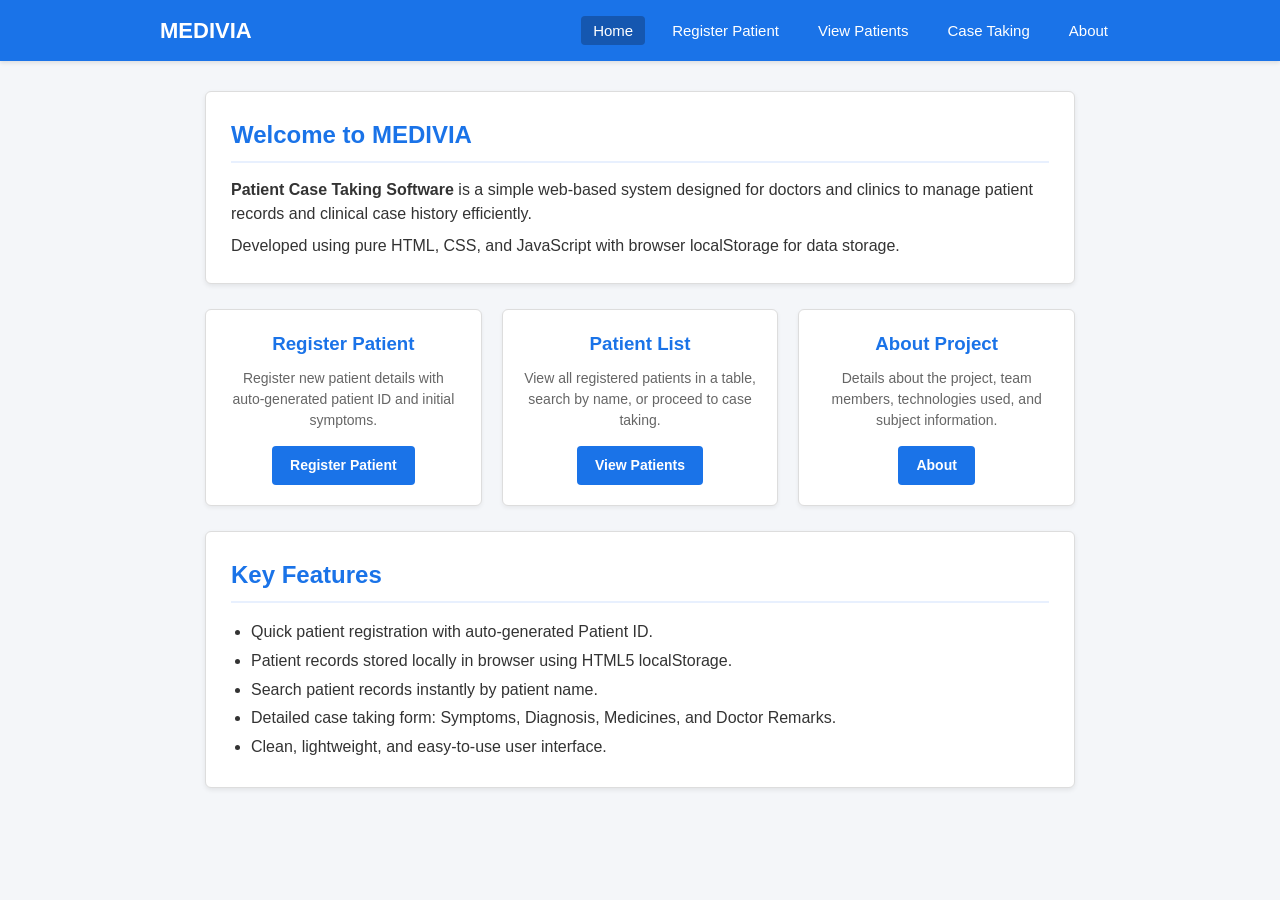
<file: index.html>
<!DOCTYPE html>
<html lang="en">
<head>
    <meta charset="UTF-8">
    <meta name="viewport" content="width=device-width, initial-scale=1.0">
    <title>MEDIVIA - Patient Case Taking Software</title>
    <link rel="stylesheet" href="css/style.css">
</head>
<body>

    <!-- Header and Navigation Bar -->
    <header>
        <nav>
            <a href="index.html" class="logo">MEDIVIA</a>
            <ul class="nav-links">
                <li><a href="index.html" class="active">Home</a></li>
                <li><a href="register.html">Register Patient</a></li>
                <li><a href="patients.html">View Patients</a></li>
                <li><a href="case.html">Case Taking</a></li>
                <li><a href="about.html">About</a></li>
            </ul>
        </nav>
    </header>

    <!-- Main Content Container -->
    <main class="container">
        
        <!-- Welcome Card -->
        <section class="card">
            <h2>Welcome to MEDIVIA</h2>
            <p><strong>Patient Case Taking Software</strong> is a simple web-based system designed for doctors and clinics to manage patient records and clinical case history efficiently.</p>
            <p style="margin-top: 8px;">Developed using pure HTML, CSS, and JavaScript with browser localStorage for data storage.</p>
        </section>

        <!-- Quick Navigation Cards -->
        <div class="grid-cards">
            
            <div class="grid-item">
                <h3>Register Patient</h3>
                <p>Register new patient details with auto-generated patient ID and initial symptoms.</p>
                <a href="register.html" class="btn btn-blue">Register Patient</a>
            </div>

            <div class="grid-item">
                <h3>Patient List</h3>
                <p>View all registered patients in a table, search by name, or proceed to case taking.</p>
                <a href="patients.html" class="btn btn-blue">View Patients</a>
            </div>

            <div class="grid-item">
                <h3>About Project</h3>
                <p>Details about the project, team members, technologies used, and subject information.</p>
                <a href="about.html" class="btn btn-blue">About</a>
            </div>

        </div>

        <!-- Project Highlights Card -->
        <section class="card" style="margin-top: 25px;">
            <h2>Key Features</h2>
            <ul style="margin-left: 20px; line-height: 1.8;">
                <li>Quick patient registration with auto-generated Patient ID.</li>
                <li>Patient records stored locally in browser using HTML5 localStorage.</li>
                <li>Search patient records instantly by patient name.</li>
                <li>Detailed case taking form: Symptoms, Diagnosis, Medicines, and Doctor Remarks.</li>
                <li>Clean, lightweight, and easy-to-use user interface.</li>
            </ul>
        </section>

    </main>

   
    
</body>
</html>
</file>
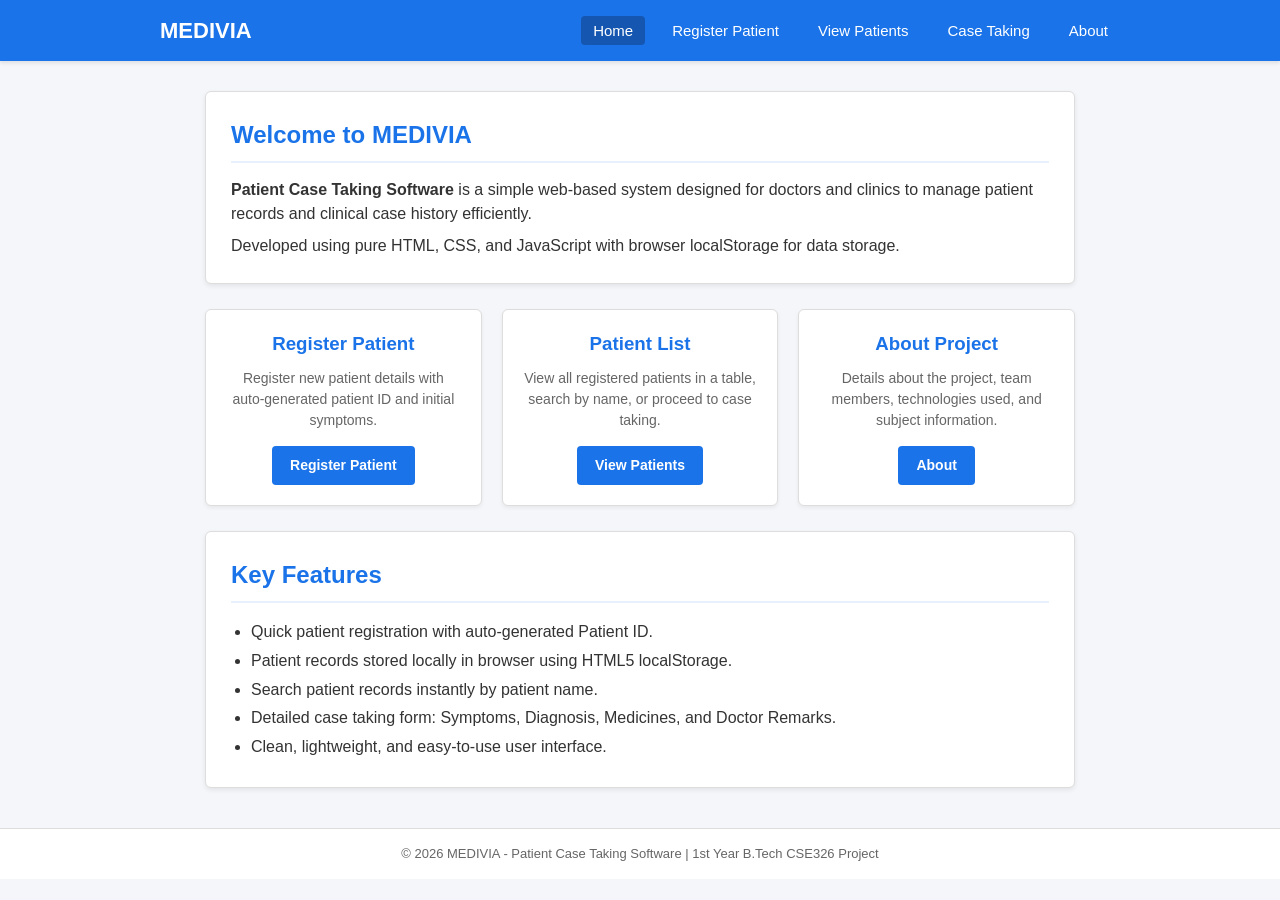
<file: Medivia/index.html>
<!DOCTYPE html>
<html lang="en">
<head>
    <meta charset="UTF-8">
    <meta name="viewport" content="width=device-width, initial-scale=1.0">
    <title>MEDIVIA - Patient Case Taking Software</title>
    <link rel="stylesheet" href="css/style.css">
</head>
<body>

    <!-- Header and Navigation Bar -->
    <header>
        <nav>
            <a href="index.html" class="logo">MEDIVIA</a>
            <ul class="nav-links">
                <li><a href="index.html" class="active">Home</a></li>
                <li><a href="register.html">Register Patient</a></li>
                <li><a href="patients.html">View Patients</a></li>
                <li><a href="case.html">Case Taking</a></li>
                <li><a href="about.html">About</a></li>
            </ul>
        </nav>
    </header>

    <!-- Main Content Container -->
    <main class="container">
        
        <!-- Welcome Card -->
        <section class="card">
            <h2>Welcome to MEDIVIA</h2>
            <p><strong>Patient Case Taking Software</strong> is a simple web-based system designed for doctors and clinics to manage patient records and clinical case history efficiently.</p>
            <p style="margin-top: 8px;">Developed using pure HTML, CSS, and JavaScript with browser localStorage for data storage.</p>
        </section>

        <!-- Quick Navigation Cards -->
        <div class="grid-cards">
            
            <div class="grid-item">
                <h3>Register Patient</h3>
                <p>Register new patient details with auto-generated patient ID and initial symptoms.</p>
                <a href="register.html" class="btn btn-blue">Register Patient</a>
            </div>

            <div class="grid-item">
                <h3>Patient List</h3>
                <p>View all registered patients in a table, search by name, or proceed to case taking.</p>
                <a href="patients.html" class="btn btn-blue">View Patients</a>
            </div>

            <div class="grid-item">
                <h3>About Project</h3>
                <p>Details about the project, team members, technologies used, and subject information.</p>
                <a href="about.html" class="btn btn-blue">About</a>
            </div>

        </div>

        <!-- Project Highlights Card -->
        <section class="card" style="margin-top: 25px;">
            <h2>Key Features</h2>
            <ul style="margin-left: 20px; line-height: 1.8;">
                <li>Quick patient registration with auto-generated Patient ID.</li>
                <li>Patient records stored locally in browser using HTML5 localStorage.</li>
                <li>Search patient records instantly by patient name.</li>
                <li>Detailed case taking form: Symptoms, Diagnosis, Medicines, and Doctor Remarks.</li>
                <li>Clean, lightweight, and easy-to-use user interface.</li>
            </ul>
        </section>

    </main>

    <!-- Footer -->
    <footer>
        <p>&copy; 2026 MEDIVIA - Patient Case Taking Software | 1st Year B.Tech CSE326 Project</p>
    </footer>

</body>
</html>
</file>
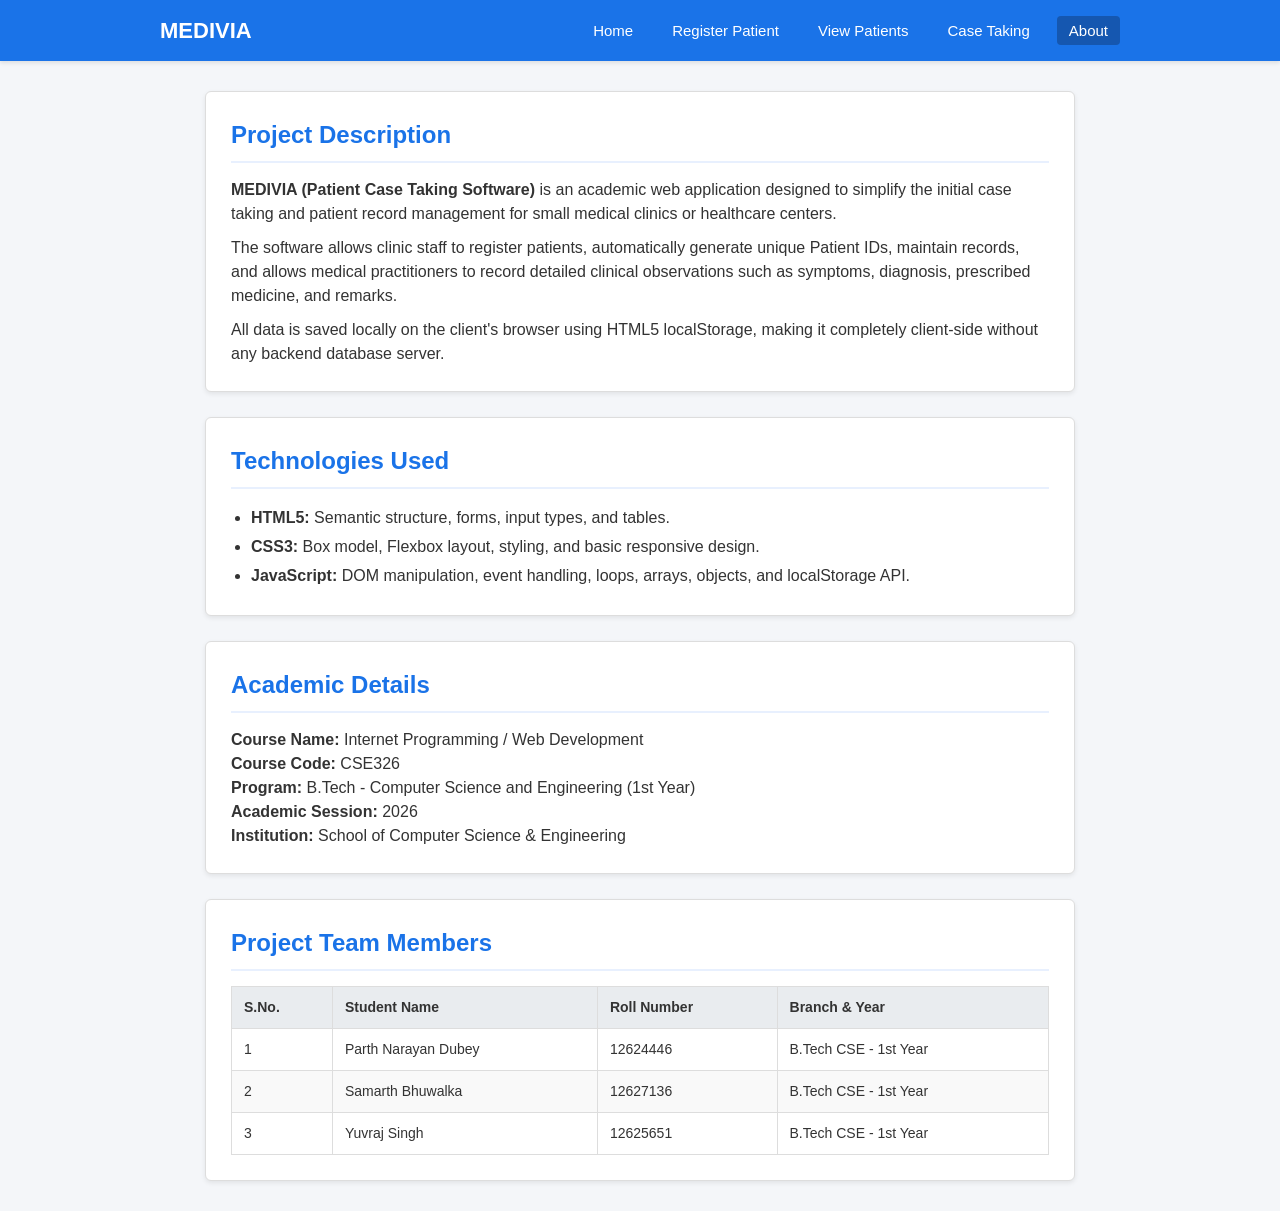
<file: about.html>
<!DOCTYPE html>
<html lang="en">
<head>
    <meta charset="UTF-8">
    <meta name="viewport" content="width=device-width, initial-scale=1.0">
    <title>About - MEDIVIA</title>
    <link rel="stylesheet" href="css/style.css">
</head>
<body>

    <!-- Header and Navigation Bar -->
    <header>
        <nav>
            <a href="index.html" class="logo">MEDIVIA</a>
            <ul class="nav-links">
                <li><a href="index.html">Home</a></li>
                <li><a href="register.html">Register Patient</a></li>
                <li><a href="patients.html">View Patients</a></li>
                <li><a href="case.html">Case Taking</a></li>
                <li><a href="about.html" class="active">About</a></li>
            </ul>
        </nav>
    </header>

    <!-- Main Container -->
    <main class="container">

        <!-- Project Description -->
        <section class="card">
            <h2>Project Description</h2>
            <p><strong>MEDIVIA (Patient Case Taking Software)</strong> is an academic web application designed to simplify the initial case taking and patient record management for small medical clinics or healthcare centers.</p>
            <p style="margin-top: 10px;">The software allows clinic staff to register patients, automatically generate unique Patient IDs, maintain records, and allows medical practitioners to record detailed clinical observations such as symptoms, diagnosis, prescribed medicine, and remarks.</p>
            <p style="margin-top: 10px;">All data is saved locally on the client's browser using HTML5 <code>localStorage</code>, making it completely client-side without any backend database server.</p>
        </section>

        <!-- Technologies Used -->
        <section class="card">
            <h2>Technologies Used</h2>
            <ul style="margin-left: 20px; line-height: 1.8;">
                <li><strong>HTML5:</strong> Semantic structure, forms, input types, and tables.</li>
                <li><strong>CSS3:</strong> Box model, Flexbox layout, styling, and basic responsive design.</li>
                <li><strong>JavaScript:</strong> DOM manipulation, event handling, loops, arrays, objects, and localStorage API.</li>
            </ul>
        </section>

        <!-- Academic & Subject Details -->
        <section class="card">
            <h2>Academic Details</h2>
            <p><strong>Course Name:</strong> Internet Programming / Web Development</p>
            <p><strong>Course Code:</strong> CSE326</p>
            <p><strong>Program:</strong> B.Tech - Computer Science and Engineering (1st Year)</p>
            <p><strong>Academic Session:</strong> 2026</p>
            <p><strong>Institution:</strong> School of Computer Science &amp; Engineering</p>
        </section>

        <!-- Team Members -->
        <section class="card">
            <h2>Project Team Members</h2>
            <table style="margin-top: 10px;">
                <thead>
                    <tr>
                        <th>S.No.</th>
                        <th>Student Name</th>
                        <th>Roll Number</th>
                        <th>Branch &amp; Year</th>
                    </tr>
                </thead>
                <tbody>
                    <tr>
                        <td>1</td>
                        <td>Parth Narayan Dubey</td>
                        <td>12624446</td>
                        <td>B.Tech CSE - 1st Year</td>
                    </tr>
                    <tr>
                        <td>2</td>
                        <td>Samarth Bhuwalka</td>
                        <td>12627136</td>
                        <td>B.Tech CSE - 1st Year</td>
                    </tr>
                    <tr>
                        <td>3</td>
                        <td>Yuvraj Singh</td>
                        <td>12625651</td>
                        <td>B.Tech CSE - 1st Year</td>
                    </tr>
                </tbody>
            </table>
        </section>

    </main>
    
</body>
</html>
</file>
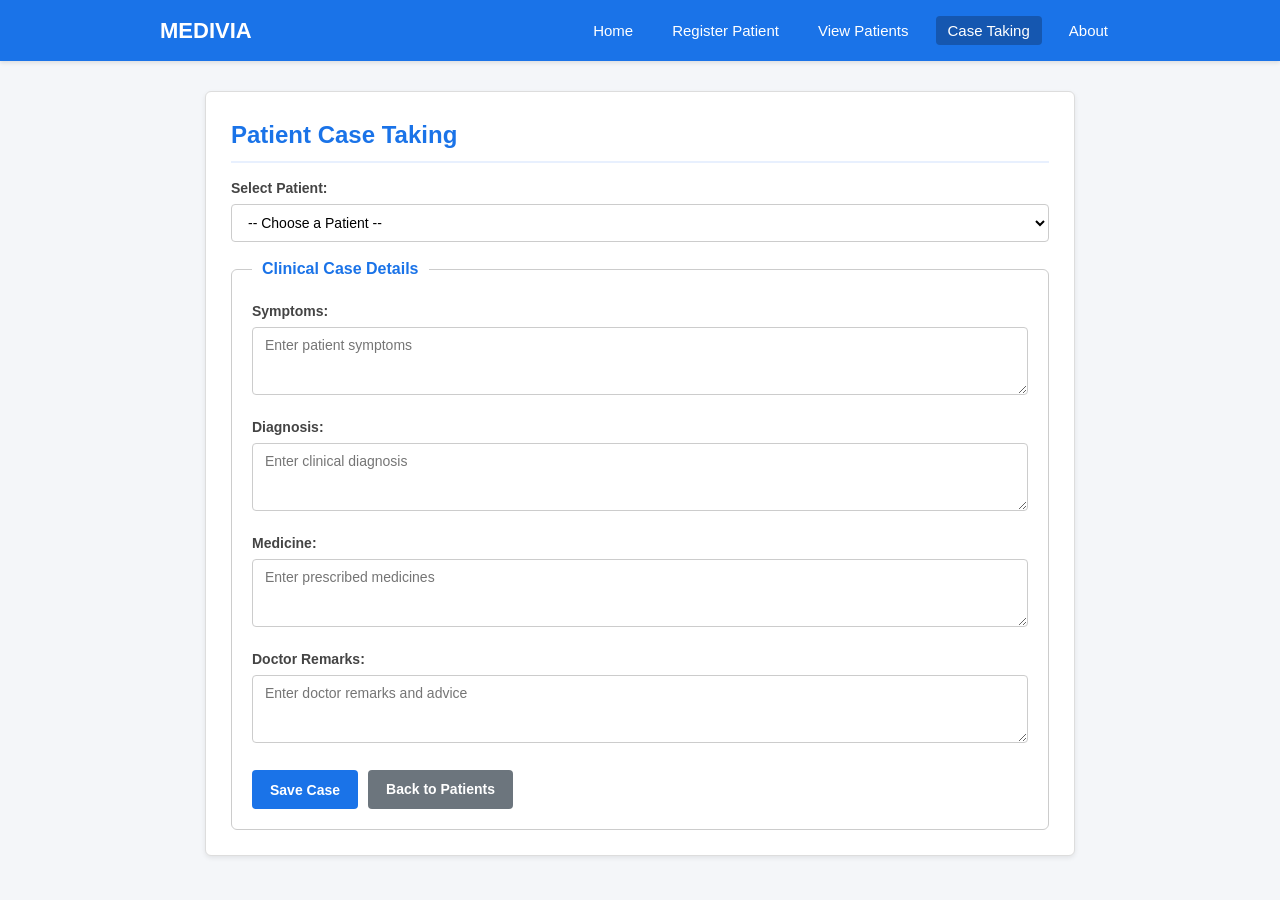
<file: case.html>
<!DOCTYPE html>
<html lang="en">
<head>
    <meta charset="UTF-8">
    <meta name="viewport" content="width=device-width, initial-scale=1.0">
    <title>Case Taking - MEDIVIA</title>
    <link rel="stylesheet" href="css/style.css">
</head>
<body>

    <!-- Header and Navigation Bar -->
    <header>
        <nav>
            <a href="index.html" class="logo">MEDIVIA</a>
            <ul class="nav-links">
                <li><a href="index.html">Home</a></li>
                <li><a href="register.html">Register Patient</a></li>
                <li><a href="patients.html">View Patients</a></li>
                <li><a href="case.html" class="active">Case Taking</a></li>
                <li><a href="about.html">About</a></li>
            </ul>
        </nav>
    </header>

    <!-- Main Container -->
    <main class="container">

        <div class="card">
            <h2>Patient Case Taking</h2>
            
            <!-- Patient Selection -->
            <div class="form-group">
                <label for="selectPatient">Select Patient:</label>
                <select id="selectPatient">
                    <option value="">-- Choose a Patient --</option>
                </select>
            </div>

            <!-- Patient Information Card -->
            <div id="patientDetailsBox" class="info-box" style="display: none;">
                <h3>Selected Patient Details</h3>
                <p><strong>Patient ID:</strong> <span id="dispId">-</span></p>
                <p><strong>Name:</strong> <span id="dispName">-</span></p>
                <p><strong>Age:</strong> <span id="dispAge">-</span></p>
                <p><strong>Phone:</strong> <span id="dispPhone">-</span></p>
            </div>

            <!-- Case Taking Form -->
            <form id="caseForm">
                <fieldset>
                    <legend>Clinical Case Details</legend>

                    <div class="form-group">
                        <label for="caseSymptoms">Symptoms:</label>
                        <textarea id="caseSymptoms" rows="3" placeholder="Enter patient symptoms"></textarea>
                    </div>

                    <div class="form-group">
                        <label for="caseDiagnosis">Diagnosis:</label>
                        <textarea id="caseDiagnosis" rows="3" placeholder="Enter clinical diagnosis"></textarea>
                    </div>

                    <div class="form-group">
                        <label for="caseMedicine">Medicine:</label>
                        <textarea id="caseMedicine" rows="3" placeholder="Enter prescribed medicines"></textarea>
                    </div>

                    <div class="form-group">
                        <label for="caseRemarks">Doctor Remarks:</label>
                        <textarea id="caseRemarks" rows="3" placeholder="Enter doctor remarks and advice"></textarea>
                    </div>

                    <div class="form-buttons">
                        <button type="button" id="saveCaseBtn" class="btn btn-blue">Save Case</button>
                        <a href="patients.html" class="btn btn-grey">Back to Patients</a>
                    </div>

                </fieldset>
            </form>

        </div>

    </main>

   

    <!-- JavaScript File -->
    <script src="js/case.js"></script>
</body>
</html>
</file>
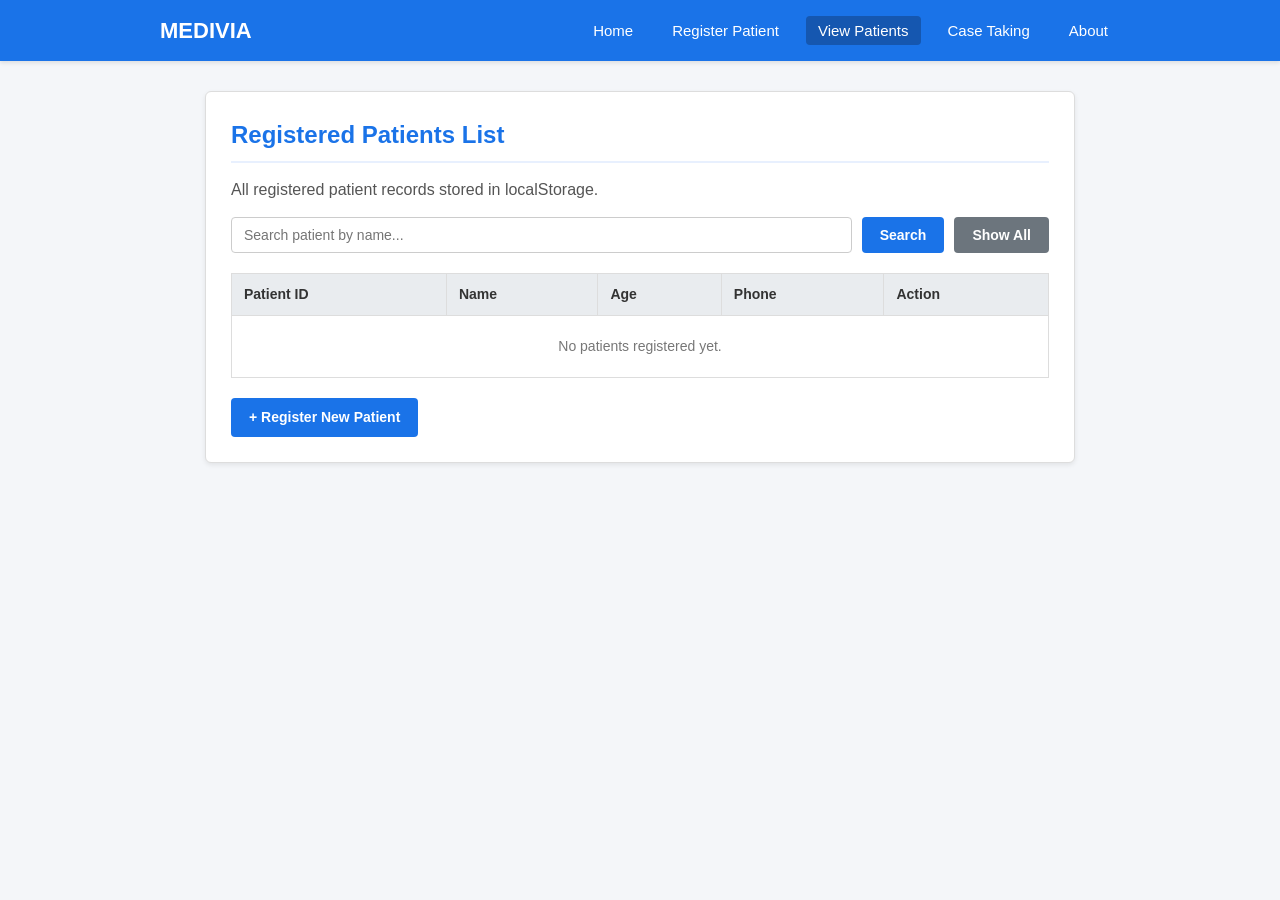
<file: patients.html>
<!DOCTYPE html>
<html lang="en">
<head>
    <meta charset="UTF-8">
    <meta name="viewport" content="width=device-width, initial-scale=1.0">
    <title>Patient List - MEDIVIA</title>
    <link rel="stylesheet" href="css/style.css">
</head>
<body>

    <!-- Header and Navigation Bar -->
    <header>
        <nav>
            <a href="index.html" class="logo">MEDIVIA</a>
            <ul class="nav-links">
                <li><a href="index.html">Home</a></li>
                <li><a href="register.html">Register Patient</a></li>
                <li><a href="patients.html" class="active">View Patients</a></li>
                <li><a href="case.html">Case Taking</a></li>
                <li><a href="about.html">About</a></li>
            </ul>
        </nav>
    </header>

    <!-- Main Container -->
    <main class="container">

        <div class="card">
            <h2>Registered Patients List</h2>
            <p style="margin-bottom: 15px; color: #555555;">All registered patient records stored in localStorage.</p>

            <!-- Search Box -->
            <div class="search-box">
                <input type="text" id="searchInput" placeholder="Search patient by name...">
                <button type="button" id="searchBtn" class="btn btn-blue">Search</button>
                <button type="button" id="showAllBtn" class="btn btn-grey">Show All</button>
            </div>

            <!-- Patients Table -->
            <table>
                <thead>
                    <tr>
                        <th>Patient ID</th>
                        <th>Name</th>
                        <th>Age</th>
                        <th>Phone</th>
                        <th>Action</th>
                    </tr>
                </thead>
                <tbody id="patientTableBody">
                    <!-- Populated dynamically via patients.js -->
                </tbody>
            </table>

            <div style="margin-top: 20px;">
                <a href="register.html" class="btn btn-blue">+ Register New Patient</a>
            </div>

        </div>

    </main>

   

    <!-- JavaScript File -->
    <script src="js/patients.js"></script>
</body>
</html>
</file>
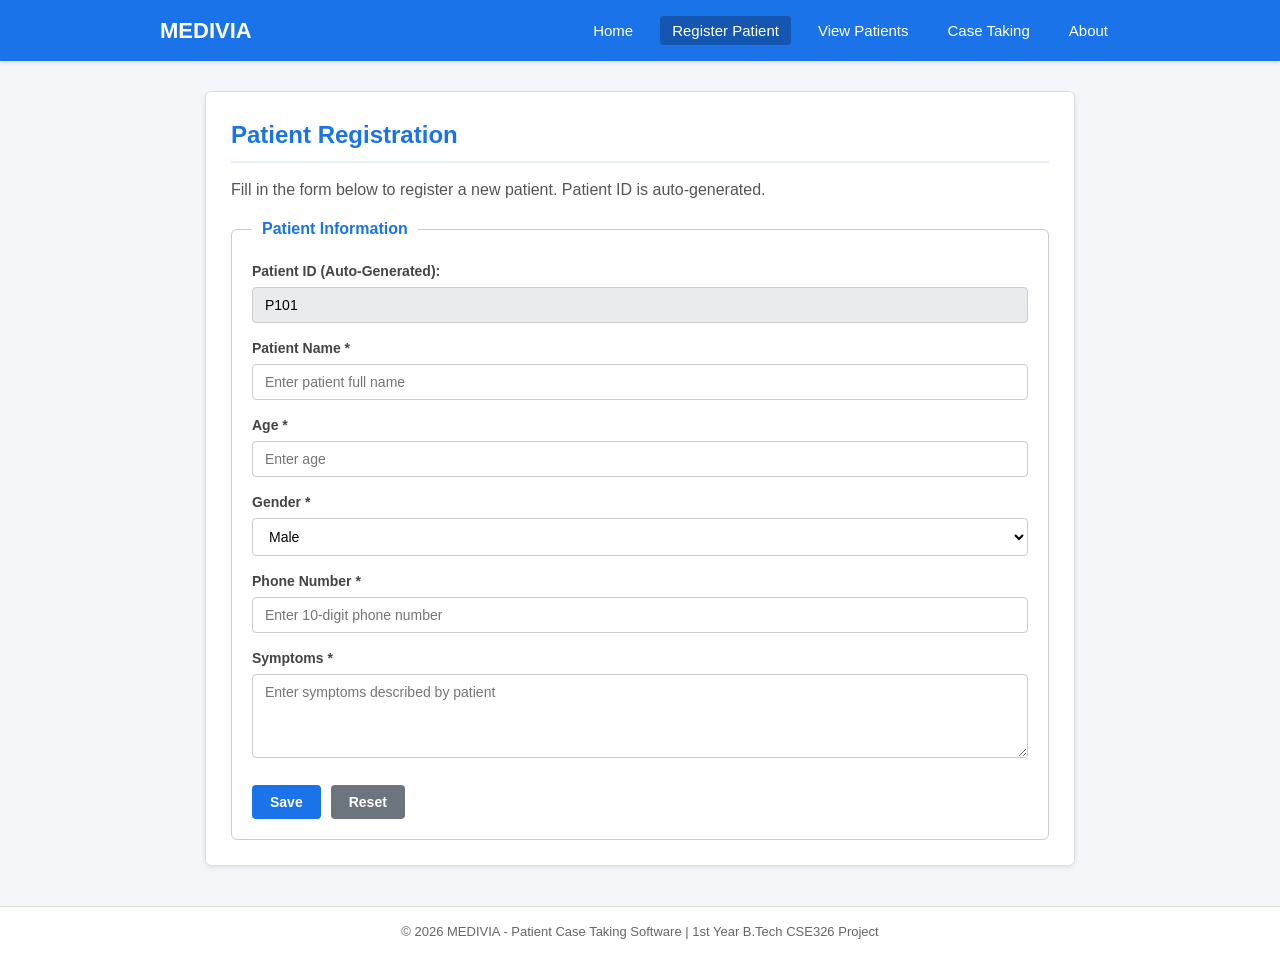
<file: register.html>
<!DOCTYPE html>
<html lang="en">
<head>
    <meta charset="UTF-8">
    <meta name="viewport" content="width=device-width, initial-scale=1.0">
    <title>Register Patient - MEDIVIA</title>
    <link rel="stylesheet" href="css/style.css">
</head>
<body>

    <!-- Header and Navigation Bar -->
    <header>
        <nav>
            <a href="index.html" class="logo">MEDIVIA</a>
            <ul class="nav-links">
                <li><a href="index.html">Home</a></li>
                <li><a href="register.html" class="active">Register Patient</a></li>
                <li><a href="patients.html">View Patients</a></li>
                <li><a href="case.html">Case Taking</a></li>
                <li><a href="about.html">About</a></li>
            </ul>
        </nav>
    </header>

    <!-- Main Container -->
    <main class="container">
        
        <div class="card">
            <h2>Patient Registration</h2>
            <p style="margin-bottom: 15px; color: #555555;">Fill in the form below to register a new patient. Patient ID is auto-generated.</p>

            <form id="patientForm">
                <fieldset>
                    <legend>Patient Information</legend>

                    <div class="form-group">
                        <label for="patientId">Patient ID (Auto-Generated):</label>
                        <input type="text" id="patientId" name="patientId" readonly>
                    </div>

                    <div class="form-group">
                        <label for="patientName">Patient Name *</label>
                        <input type="text" id="patientName" name="patientName" placeholder="Enter patient full name" required>
                    </div>

                    <div class="form-group">
                        <label for="patientAge">Age *</label>
                        <input type="number" id="patientAge" name="patientAge" placeholder="Enter age" min="1" max="120" required>
                    </div>

                    <div class="form-group">
                        <label for="patientGender">Gender *</label>
                        <select id="patientGender" name="patientGender" required>
                            <option value="Male">Male</option>
                            <option value="Female">Female</option>
                            <option value="Other">Other</option>
                        </select>
                    </div>

                    <div class="form-group">
                        <label for="patientPhone">Phone Number *</label>
                        <input type="tel" id="patientPhone" name="patientPhone" placeholder="Enter 10-digit phone number" required>
                    </div>

                    <div class="form-group">
                        <label for="patientSymptoms">Symptoms *</label>
                        <textarea id="patientSymptoms" name="patientSymptoms" rows="4" placeholder="Enter symptoms described by patient" required></textarea>
                    </div>

                    <div class="form-buttons">
                        <button type="submit" class="btn btn-blue">Save</button>
                        <button type="button" id="resetBtn" class="btn btn-grey">Reset</button>
                    </div>

                </fieldset>
            </form>
        </div>

    </main>

    <!-- Footer -->
    <footer>
        <p>&copy; 2026 MEDIVIA - Patient Case Taking Software | 1st Year B.Tech CSE326 Project</p>
    </footer>

    <!-- JavaScript File -->
    <script src="js/register.js"></script>
</body>
</html>
</file>
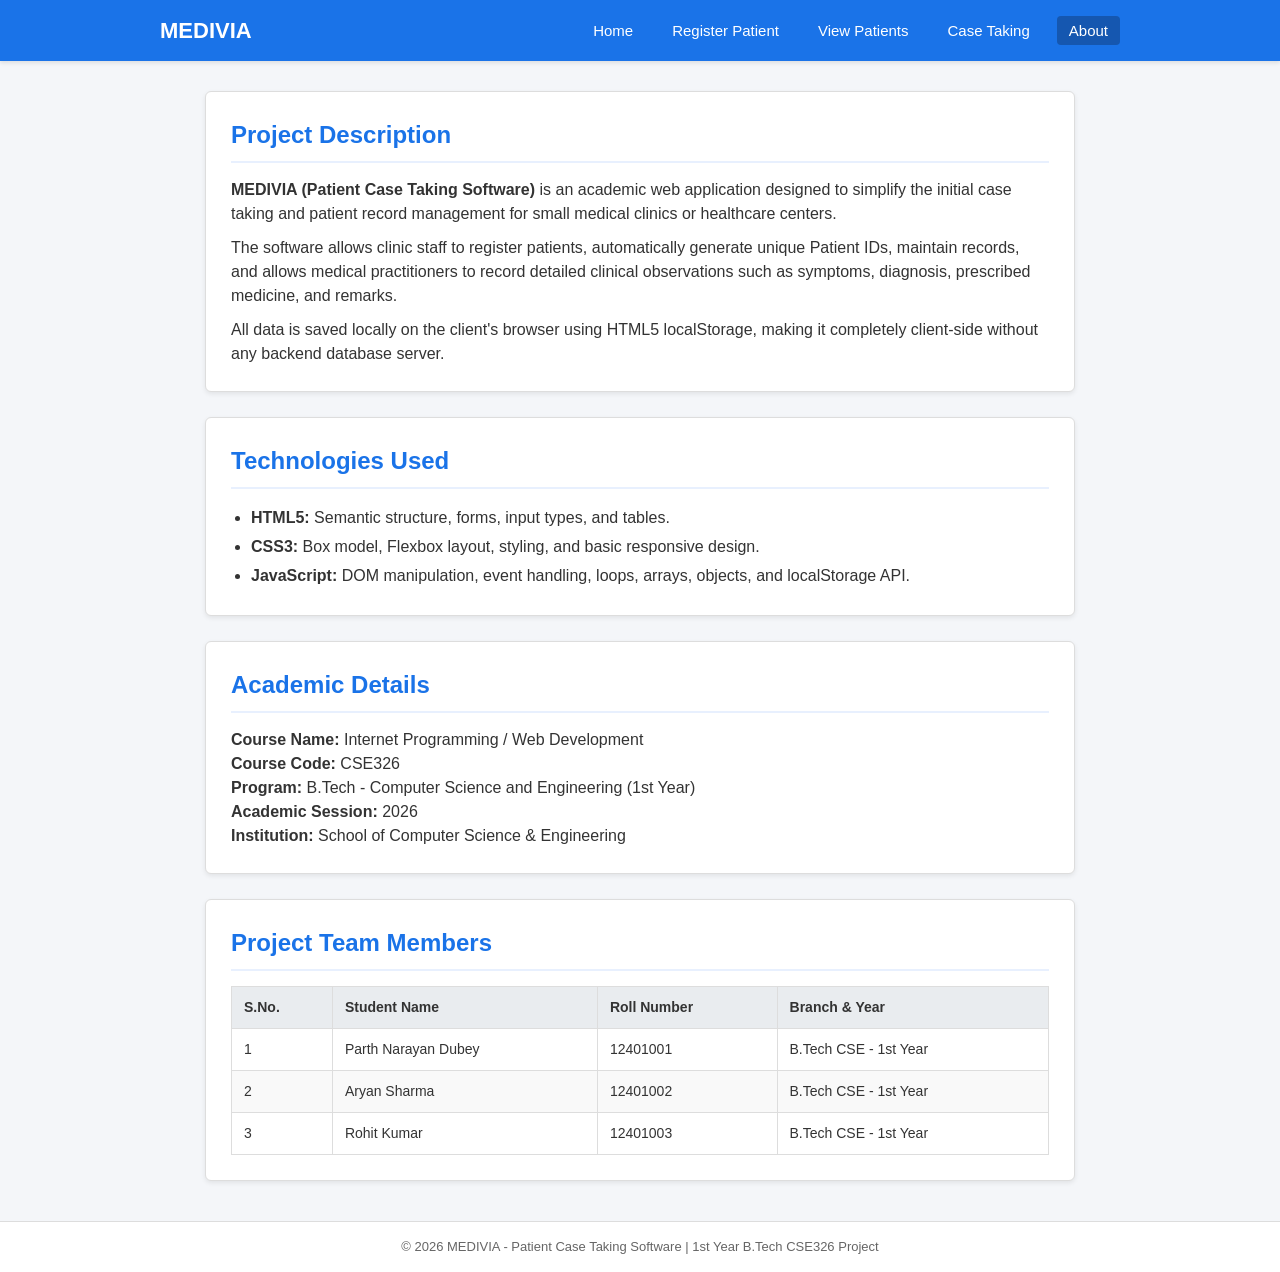
<file: Medivia/about.html>
<!DOCTYPE html>
<html lang="en">
<head>
    <meta charset="UTF-8">
    <meta name="viewport" content="width=device-width, initial-scale=1.0">
    <title>About - MEDIVIA</title>
    <link rel="stylesheet" href="css/style.css">
</head>
<body>

    <!-- Header and Navigation Bar -->
    <header>
        <nav>
            <a href="index.html" class="logo">MEDIVIA</a>
            <ul class="nav-links">
                <li><a href="index.html">Home</a></li>
                <li><a href="register.html">Register Patient</a></li>
                <li><a href="patients.html">View Patients</a></li>
                <li><a href="case.html">Case Taking</a></li>
                <li><a href="about.html" class="active">About</a></li>
            </ul>
        </nav>
    </header>

    <!-- Main Container -->
    <main class="container">

        <!-- Project Description -->
        <section class="card">
            <h2>Project Description</h2>
            <p><strong>MEDIVIA (Patient Case Taking Software)</strong> is an academic web application designed to simplify the initial case taking and patient record management for small medical clinics or healthcare centers.</p>
            <p style="margin-top: 10px;">The software allows clinic staff to register patients, automatically generate unique Patient IDs, maintain records, and allows medical practitioners to record detailed clinical observations such as symptoms, diagnosis, prescribed medicine, and remarks.</p>
            <p style="margin-top: 10px;">All data is saved locally on the client's browser using HTML5 <code>localStorage</code>, making it completely client-side without any backend database server.</p>
        </section>

        <!-- Technologies Used -->
        <section class="card">
            <h2>Technologies Used</h2>
            <ul style="margin-left: 20px; line-height: 1.8;">
                <li><strong>HTML5:</strong> Semantic structure, forms, input types, and tables.</li>
                <li><strong>CSS3:</strong> Box model, Flexbox layout, styling, and basic responsive design.</li>
                <li><strong>JavaScript:</strong> DOM manipulation, event handling, loops, arrays, objects, and localStorage API.</li>
            </ul>
        </section>

        <!-- Academic & Subject Details -->
        <section class="card">
            <h2>Academic Details</h2>
            <p><strong>Course Name:</strong> Internet Programming / Web Development</p>
            <p><strong>Course Code:</strong> CSE326</p>
            <p><strong>Program:</strong> B.Tech - Computer Science and Engineering (1st Year)</p>
            <p><strong>Academic Session:</strong> 2026</p>
            <p><strong>Institution:</strong> School of Computer Science &amp; Engineering</p>
        </section>

        <!-- Team Members -->
        <section class="card">
            <h2>Project Team Members</h2>
            <table style="margin-top: 10px;">
                <thead>
                    <tr>
                        <th>S.No.</th>
                        <th>Student Name</th>
                        <th>Roll Number</th>
                        <th>Branch &amp; Year</th>
                    </tr>
                </thead>
                <tbody>
                    <tr>
                        <td>1</td>
                        <td>Parth Narayan Dubey</td>
                        <td>12401001</td>
                        <td>B.Tech CSE - 1st Year</td>
                    </tr>
                    <tr>
                        <td>2</td>
                        <td>Aryan Sharma</td>
                        <td>12401002</td>
                        <td>B.Tech CSE - 1st Year</td>
                    </tr>
                    <tr>
                        <td>3</td>
                        <td>Rohit Kumar</td>
                        <td>12401003</td>
                        <td>B.Tech CSE - 1st Year</td>
                    </tr>
                </tbody>
            </table>
        </section>

    </main>

    <!-- Footer -->
    <footer>
        <p>&copy; 2026 MEDIVIA - Patient Case Taking Software | 1st Year B.Tech CSE326 Project</p>
    </footer>

</body>
</html>
</file>
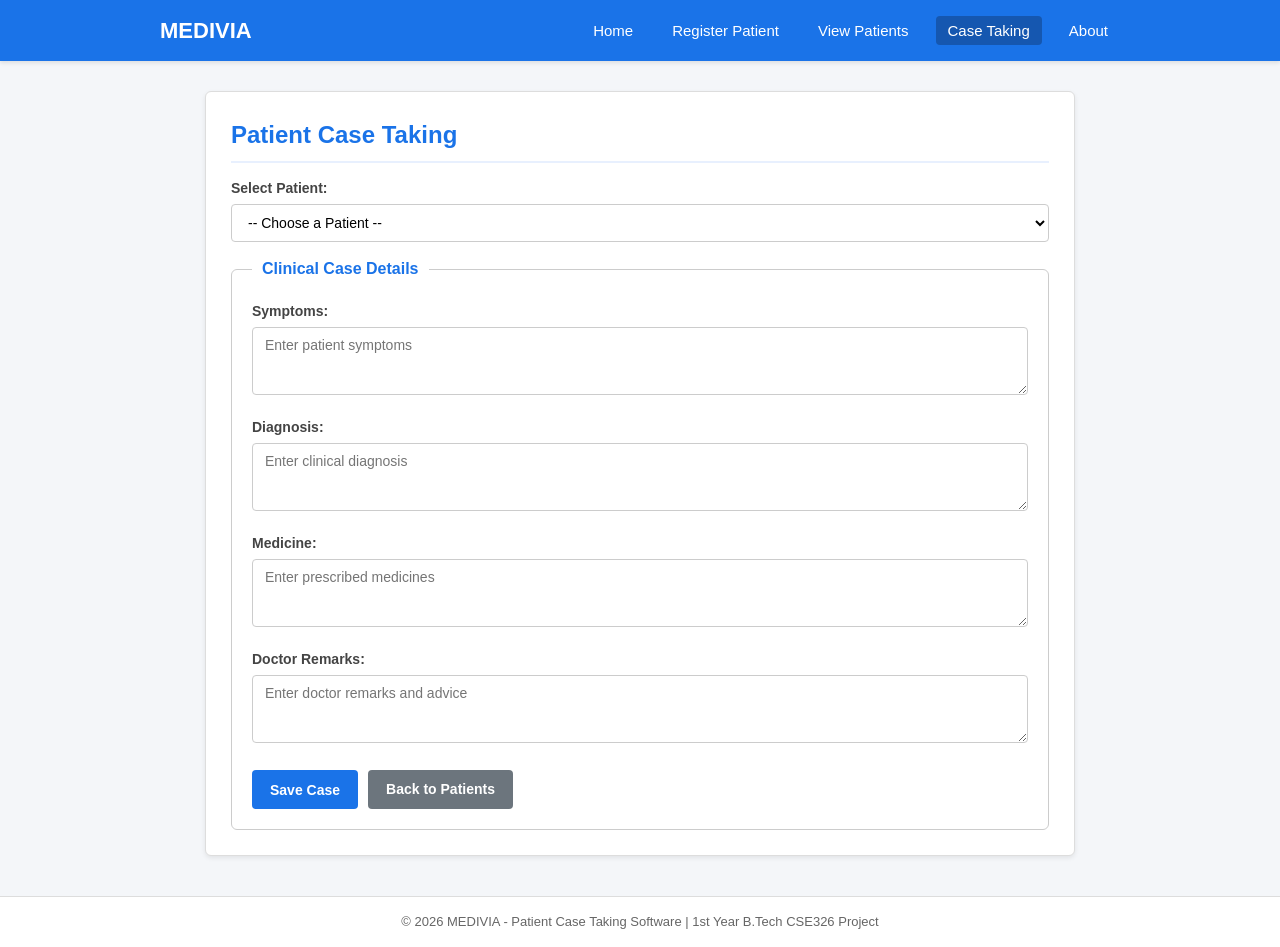
<file: Medivia/case.html>
<!DOCTYPE html>
<html lang="en">
<head>
    <meta charset="UTF-8">
    <meta name="viewport" content="width=device-width, initial-scale=1.0">
    <title>Case Taking - MEDIVIA</title>
    <link rel="stylesheet" href="css/style.css">
</head>
<body>

    <!-- Header and Navigation Bar -->
    <header>
        <nav>
            <a href="index.html" class="logo">MEDIVIA</a>
            <ul class="nav-links">
                <li><a href="index.html">Home</a></li>
                <li><a href="register.html">Register Patient</a></li>
                <li><a href="patients.html">View Patients</a></li>
                <li><a href="case.html" class="active">Case Taking</a></li>
                <li><a href="about.html">About</a></li>
            </ul>
        </nav>
    </header>

    <!-- Main Container -->
    <main class="container">

        <div class="card">
            <h2>Patient Case Taking</h2>
            
            <!-- Patient Selection -->
            <div class="form-group">
                <label for="selectPatient">Select Patient:</label>
                <select id="selectPatient">
                    <option value="">-- Choose a Patient --</option>
                </select>
            </div>

            <!-- Patient Information Card -->
            <div id="patientDetailsBox" class="info-box" style="display: none;">
                <h3>Selected Patient Details</h3>
                <p><strong>Patient ID:</strong> <span id="dispId">-</span></p>
                <p><strong>Name:</strong> <span id="dispName">-</span></p>
                <p><strong>Age:</strong> <span id="dispAge">-</span></p>
                <p><strong>Phone:</strong> <span id="dispPhone">-</span></p>
            </div>

            <!-- Case Taking Form -->
            <form id="caseForm">
                <fieldset>
                    <legend>Clinical Case Details</legend>

                    <div class="form-group">
                        <label for="caseSymptoms">Symptoms:</label>
                        <textarea id="caseSymptoms" rows="3" placeholder="Enter patient symptoms"></textarea>
                    </div>

                    <div class="form-group">
                        <label for="caseDiagnosis">Diagnosis:</label>
                        <textarea id="caseDiagnosis" rows="3" placeholder="Enter clinical diagnosis"></textarea>
                    </div>

                    <div class="form-group">
                        <label for="caseMedicine">Medicine:</label>
                        <textarea id="caseMedicine" rows="3" placeholder="Enter prescribed medicines"></textarea>
                    </div>

                    <div class="form-group">
                        <label for="caseRemarks">Doctor Remarks:</label>
                        <textarea id="caseRemarks" rows="3" placeholder="Enter doctor remarks and advice"></textarea>
                    </div>

                    <div class="form-buttons">
                        <button type="button" id="saveCaseBtn" class="btn btn-blue">Save Case</button>
                        <a href="patients.html" class="btn btn-grey">Back to Patients</a>
                    </div>

                </fieldset>
            </form>

        </div>

    </main>

    <!-- Footer -->
    <footer>
        <p>&copy; 2026 MEDIVIA - Patient Case Taking Software | 1st Year B.Tech CSE326 Project</p>
    </footer>

    <!-- JavaScript File -->
    <script src="js/case.js"></script>
</body>
</html>
</file>
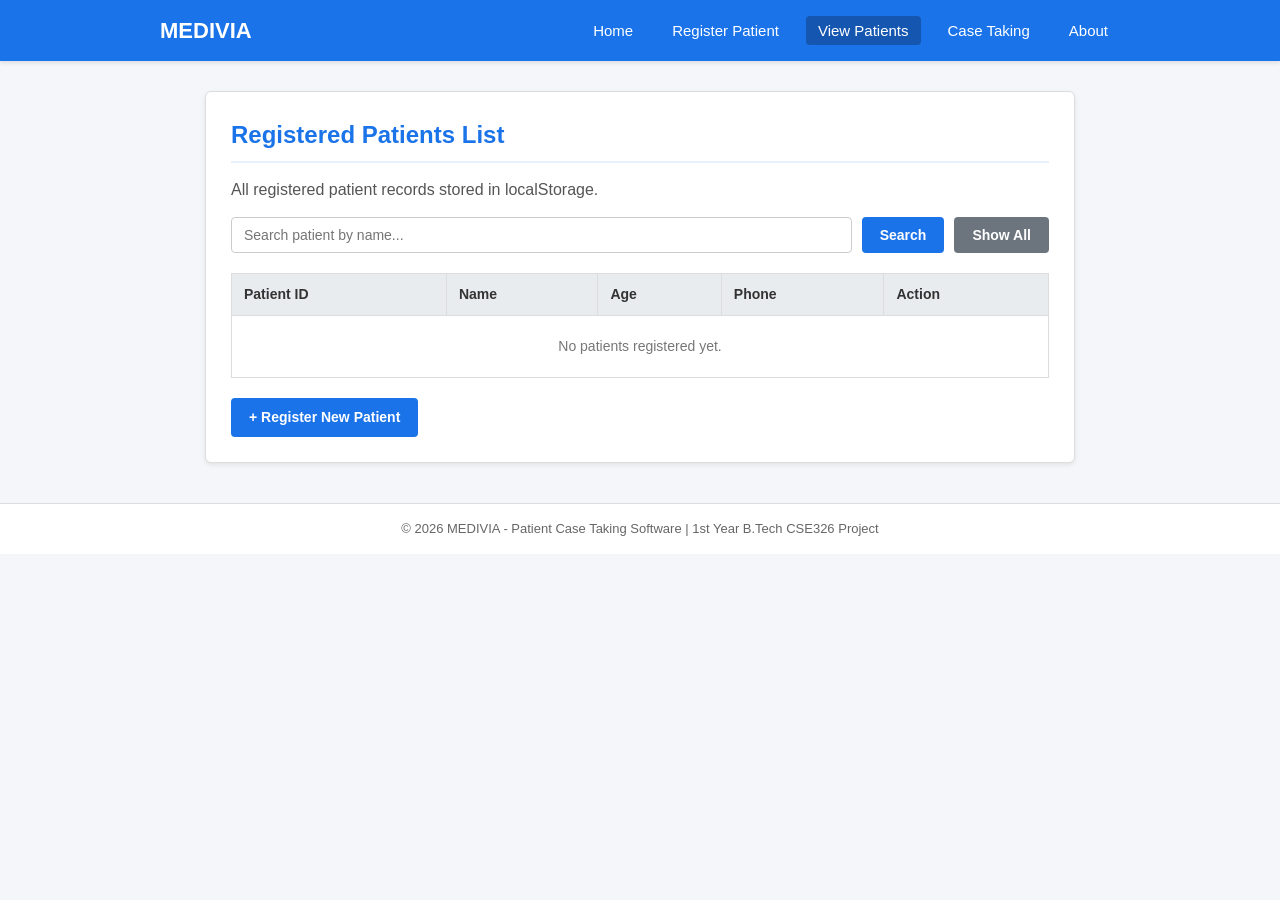
<file: Medivia/patients.html>
<!DOCTYPE html>
<html lang="en">
<head>
    <meta charset="UTF-8">
    <meta name="viewport" content="width=device-width, initial-scale=1.0">
    <title>Patient List - MEDIVIA</title>
    <link rel="stylesheet" href="css/style.css">
</head>
<body>

    <!-- Header and Navigation Bar -->
    <header>
        <nav>
            <a href="index.html" class="logo">MEDIVIA</a>
            <ul class="nav-links">
                <li><a href="index.html">Home</a></li>
                <li><a href="register.html">Register Patient</a></li>
                <li><a href="patients.html" class="active">View Patients</a></li>
                <li><a href="case.html">Case Taking</a></li>
                <li><a href="about.html">About</a></li>
            </ul>
        </nav>
    </header>

    <!-- Main Container -->
    <main class="container">

        <div class="card">
            <h2>Registered Patients List</h2>
            <p style="margin-bottom: 15px; color: #555555;">All registered patient records stored in localStorage.</p>

            <!-- Search Box -->
            <div class="search-box">
                <input type="text" id="searchInput" placeholder="Search patient by name...">
                <button type="button" id="searchBtn" class="btn btn-blue">Search</button>
                <button type="button" id="showAllBtn" class="btn btn-grey">Show All</button>
            </div>

            <!-- Patients Table -->
            <table>
                <thead>
                    <tr>
                        <th>Patient ID</th>
                        <th>Name</th>
                        <th>Age</th>
                        <th>Phone</th>
                        <th>Action</th>
                    </tr>
                </thead>
                <tbody id="patientTableBody">
                    <!-- Populated dynamically via patients.js -->
                </tbody>
            </table>

            <div style="margin-top: 20px;">
                <a href="register.html" class="btn btn-blue">+ Register New Patient</a>
            </div>

        </div>

    </main>

    <!-- Footer -->
    <footer>
        <p>&copy; 2026 MEDIVIA - Patient Case Taking Software | 1st Year B.Tech CSE326 Project</p>
    </footer>

    <!-- JavaScript File -->
    <script src="js/patients.js"></script>
</body>
</html>
</file>
<file: css/style.css>
/* 
   MEDIVIA - Patient Case Taking Software
   CSS Stylesheet
   Subject: CSE326 (HTML, CSS & JavaScript)
   Team Members: Parth Narayan Dubey, Aryan Sharma, Rohit Kumar
*/

* {
    margin: 0;
    padding: 0;
    box-sizing: border-box;
    font-family: Arial, Helvetica, sans-serif;
}

body {
    background-color: #f4f6f9;
    color: #333333;
    line-height: 1.5;
}

/* Navigation Bar */
header {
    background-color: #1a73e8;
    box-shadow: 0 2px 4px rgba(0, 0, 0, 0.1);
}

nav {
    display: flex;
    justify-content: space-between;
    align-items: center;
    max-width: 1000px;
    margin: 0 auto;
    padding: 14px 20px;
}

.logo {
    color: #ffffff;
    font-size: 22px;
    font-weight: bold;
    text-decoration: none;
}

.nav-links {
    list-style: none;
    display: flex;
    gap: 15px;
}

.nav-links a {
    color: #ffffff;
    text-decoration: none;
    font-size: 15px;
    padding: 6px 12px;
    border-radius: 4px;
}

.nav-links a:hover,
.nav-links a.active {
    background-color: #1557b0;
}

/* Main Container */
.container {
    max-width: 900px;
    margin: 30px auto;
    padding: 0 15px;
}

/* Cards */
.card {
    background-color: #ffffff;
    border: 1px solid #dddddd;
    border-radius: 6px;
    padding: 25px;
    box-shadow: 0 2px 5px rgba(0, 0, 0, 0.08);
    margin-bottom: 25px;
}

.card h2 {
    color: #1a73e8;
    margin-bottom: 15px;
    border-bottom: 2px solid #e8f0fe;
    padding-bottom: 8px;
}

.card h3 {
    margin-top: 15px;
    margin-bottom: 8px;
    color: #444444;
}

/* Buttons */
.btn {
    display: inline-block;
    padding: 9px 18px;
    font-size: 14px;
    font-weight: bold;
    border: none;
    border-radius: 4px;
    cursor: pointer;
    text-decoration: none;
    text-align: center;
}

.btn-blue {
    background-color: #1a73e8;
    color: #ffffff;
}

.btn-blue:hover {
    background-color: #1557b0;
}

.btn-grey {
    background-color: #6c757d;
    color: #ffffff;
}

.btn-grey:hover {
    background-color: #5a6268;
}

.btn-red {
    background-color: #dc3545;
    color: #ffffff;
    padding: 6px 12px;
    font-size: 13px;
}

.btn-red:hover {
    background-color: #c82333;
}

.btn-small {
    padding: 6px 12px;
    font-size: 13px;
    margin-right: 5px;
}

/* Home Page Cards Grid */
.grid-cards {
    display: flex;
    gap: 20px;
    margin-top: 20px;
}

.grid-item {
    flex: 1;
    background-color: #ffffff;
    border: 1px solid #dddddd;
    border-radius: 6px;
    padding: 20px;
    box-shadow: 0 2px 4px rgba(0, 0, 0, 0.06);
    text-align: center;
}

.grid-item h3 {
    color: #1a73e8;
    margin-bottom: 10px;
}

.grid-item p {
    font-size: 14px;
    color: #666666;
    margin-bottom: 15px;
}

/* Form Styles */
fieldset {
    border: 1px solid #cccccc;
    border-radius: 6px;
    padding: 20px;
}

legend {
    font-weight: bold;
    color: #1a73e8;
    padding: 0 10px;
}

.form-group {
    margin-bottom: 15px;
}

.form-group label {
    display: block;
    font-weight: bold;
    margin-bottom: 5px;
    font-size: 14px;
    color: #444444;
}

.form-group input,
.form-group select,
.form-group textarea {
    width: 100%;
    padding: 9px 12px;
    border: 1px solid #cccccc;
    border-radius: 4px;
    font-size: 14px;
    background-color: #ffffff;
}

.form-group input:focus,
.form-group select:focus,
.form-group textarea:focus {
    outline: none;
    border-color: #1a73e8;
}

.form-group input[readonly] {
    background-color: #e9ecef;
    cursor: not-allowed;
}

.form-buttons {
    margin-top: 20px;
    display: flex;
    gap: 10px;
}

/* Search Bar on Patient List */
.search-box {
    display: flex;
    gap: 10px;
    margin-bottom: 20px;
}

.search-box input {
    flex: 1;
    padding: 9px 12px;
    border: 1px solid #cccccc;
    border-radius: 4px;
    font-size: 14px;
}

/* Table Styles */
table {
    width: 100%;
    border-collapse: collapse;
    background-color: #ffffff;
    margin-top: 15px;
}

table th {
    background-color: #e9ecef;
    color: #333333;
    font-weight: bold;
    padding: 10px 12px;
    border: 1px solid #dddddd;
    text-align: left;
    font-size: 14px;
}

table td {
    padding: 10px 12px;
    border: 1px solid #dddddd;
    font-size: 14px;
}

table tr:nth-child(even) {
    background-color: #f9f9f9;
}

.no-data {
    text-align: center;
    color: #777777;
    padding: 20px;
}

/* Patient Info Box on Case Page */
.info-box {
    background-color: #f8f9fa;
    border: 1px solid #e2e8f0;
    border-radius: 4px;
    padding: 15px;
    margin-bottom: 20px;
}

.info-box p {
    margin-bottom: 6px;
    font-size: 14px;
}

/* Footer */
footer {
    text-align: center;
    padding: 15px;
    background-color: #ffffff;
    border-top: 1px solid #dddddd;
    margin-top: 40px;
    font-size: 13px;
    color: #666666;
}
</file>
<file: Medivia/css/style.css>
/* 
   MEDIVIA - Patient Case Taking Software
   CSS Stylesheet
   Subject: CSE326 (HTML, CSS & JavaScript)
   Team Members: Parth Narayan Dubey, Aryan Sharma, Rohit Kumar
*/

* {
    margin: 0;
    padding: 0;
    box-sizing: border-box;
    font-family: Arial, Helvetica, sans-serif;
}

body {
    background-color: #f4f6f9;
    color: #333333;
    line-height: 1.5;
}

/* Navigation Bar */
header {
    background-color: #1a73e8;
    box-shadow: 0 2px 4px rgba(0, 0, 0, 0.1);
}

nav {
    display: flex;
    justify-content: space-between;
    align-items: center;
    max-width: 1000px;
    margin: 0 auto;
    padding: 14px 20px;
}

.logo {
    color: #ffffff;
    font-size: 22px;
    font-weight: bold;
    text-decoration: none;
}

.nav-links {
    list-style: none;
    display: flex;
    gap: 15px;
}

.nav-links a {
    color: #ffffff;
    text-decoration: none;
    font-size: 15px;
    padding: 6px 12px;
    border-radius: 4px;
}

.nav-links a:hover,
.nav-links a.active {
    background-color: #1557b0;
}

/* Main Container */
.container {
    max-width: 900px;
    margin: 30px auto;
    padding: 0 15px;
}

/* Cards */
.card {
    background-color: #ffffff;
    border: 1px solid #dddddd;
    border-radius: 6px;
    padding: 25px;
    box-shadow: 0 2px 5px rgba(0, 0, 0, 0.08);
    margin-bottom: 25px;
}

.card h2 {
    color: #1a73e8;
    margin-bottom: 15px;
    border-bottom: 2px solid #e8f0fe;
    padding-bottom: 8px;
}

.card h3 {
    margin-top: 15px;
    margin-bottom: 8px;
    color: #444444;
}

/* Buttons */
.btn {
    display: inline-block;
    padding: 9px 18px;
    font-size: 14px;
    font-weight: bold;
    border: none;
    border-radius: 4px;
    cursor: pointer;
    text-decoration: none;
    text-align: center;
}

.btn-blue {
    background-color: #1a73e8;
    color: #ffffff;
}

.btn-blue:hover {
    background-color: #1557b0;
}

.btn-grey {
    background-color: #6c757d;
    color: #ffffff;
}

.btn-grey:hover {
    background-color: #5a6268;
}

.btn-red {
    background-color: #dc3545;
    color: #ffffff;
    padding: 6px 12px;
    font-size: 13px;
}

.btn-red:hover {
    background-color: #c82333;
}

.btn-small {
    padding: 6px 12px;
    font-size: 13px;
    margin-right: 5px;
}

/* Home Page Cards Grid */
.grid-cards {
    display: flex;
    gap: 20px;
    margin-top: 20px;
}

.grid-item {
    flex: 1;
    background-color: #ffffff;
    border: 1px solid #dddddd;
    border-radius: 6px;
    padding: 20px;
    box-shadow: 0 2px 4px rgba(0, 0, 0, 0.06);
    text-align: center;
}

.grid-item h3 {
    color: #1a73e8;
    margin-bottom: 10px;
}

.grid-item p {
    font-size: 14px;
    color: #666666;
    margin-bottom: 15px;
}

/* Form Styles */
fieldset {
    border: 1px solid #cccccc;
    border-radius: 6px;
    padding: 20px;
}

legend {
    font-weight: bold;
    color: #1a73e8;
    padding: 0 10px;
}

.form-group {
    margin-bottom: 15px;
}

.form-group label {
    display: block;
    font-weight: bold;
    margin-bottom: 5px;
    font-size: 14px;
    color: #444444;
}

.form-group input,
.form-group select,
.form-group textarea {
    width: 100%;
    padding: 9px 12px;
    border: 1px solid #cccccc;
    border-radius: 4px;
    font-size: 14px;
    background-color: #ffffff;
}

.form-group input:focus,
.form-group select:focus,
.form-group textarea:focus {
    outline: none;
    border-color: #1a73e8;
}

.form-group input[readonly] {
    background-color: #e9ecef;
    cursor: not-allowed;
}

.form-buttons {
    margin-top: 20px;
    display: flex;
    gap: 10px;
}

/* Search Bar on Patient List */
.search-box {
    display: flex;
    gap: 10px;
    margin-bottom: 20px;
}

.search-box input {
    flex: 1;
    padding: 9px 12px;
    border: 1px solid #cccccc;
    border-radius: 4px;
    font-size: 14px;
}

/* Table Styles */
table {
    width: 100%;
    border-collapse: collapse;
    background-color: #ffffff;
    margin-top: 15px;
}

table th {
    background-color: #e9ecef;
    color: #333333;
    font-weight: bold;
    padding: 10px 12px;
    border: 1px solid #dddddd;
    text-align: left;
    font-size: 14px;
}

table td {
    padding: 10px 12px;
    border: 1px solid #dddddd;
    font-size: 14px;
}

table tr:nth-child(even) {
    background-color: #f9f9f9;
}

.no-data {
    text-align: center;
    color: #777777;
    padding: 20px;
}

/* Patient Info Box on Case Page */
.info-box {
    background-color: #f8f9fa;
    border: 1px solid #e2e8f0;
    border-radius: 4px;
    padding: 15px;
    margin-bottom: 20px;
}

.info-box p {
    margin-bottom: 6px;
    font-size: 14px;
}

/* Footer */
footer {
    text-align: center;
    padding: 15px;
    background-color: #ffffff;
    border-top: 1px solid #dddddd;
    margin-top: 40px;
    font-size: 13px;
    color: #666666;
}
</file>
